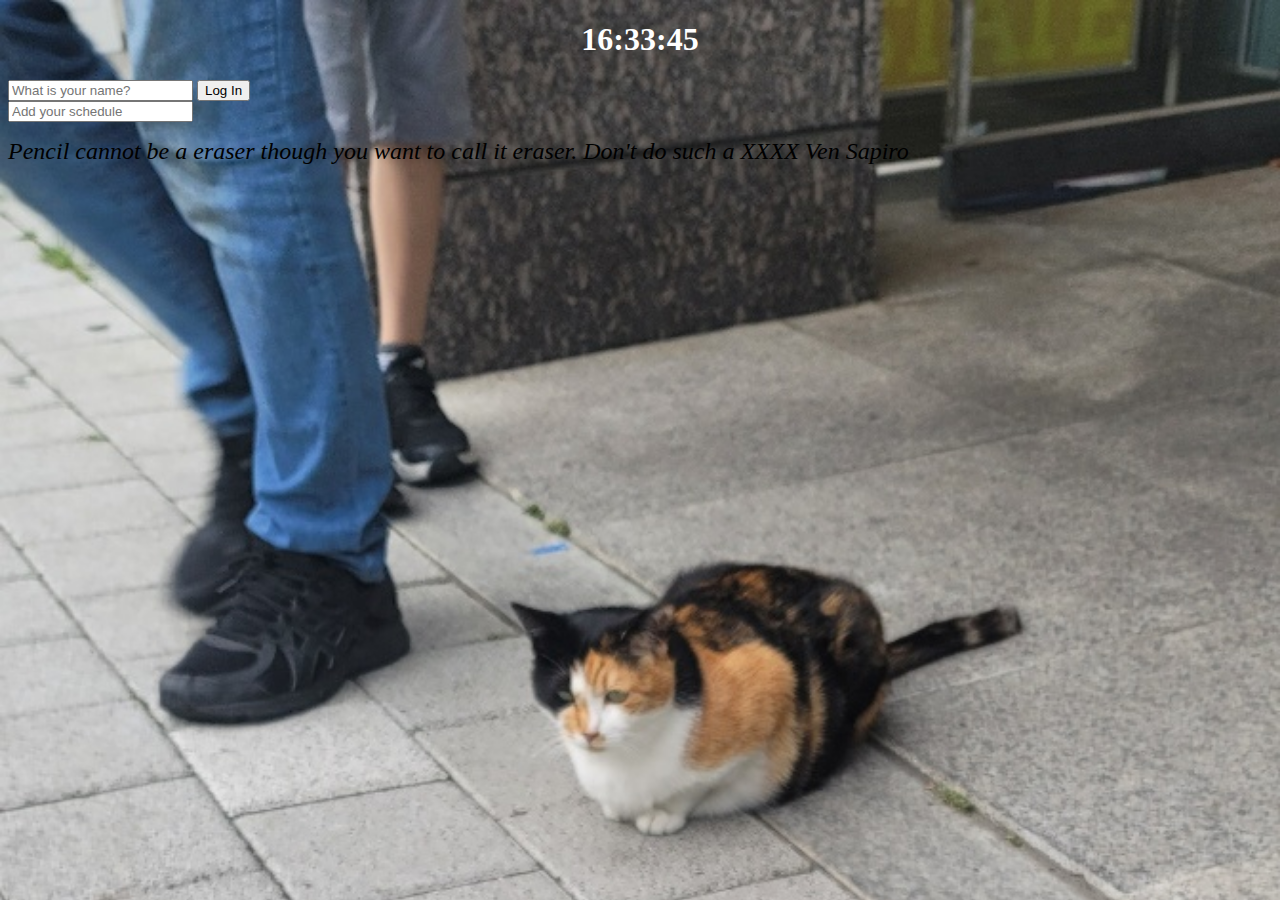
<file: index.html>
<!DOCTYPE html>
<html lang="en">
  <head>
    <meta charset="UTF-8" />
    <meta name="viewport" content="width=device-width, initial-scale=1.0" />
    <link rel="stylesheet" href="style.css" />
    <title>JS_졸업작품</title>
  </head>
  <body>
    <h1 id="clock">00:00:00</h1>
    <form class="hidden" id="login-form">
      <input
        required
        maxlength="15"
        type="text"
        placeholder="What is your name?"
      />
      <input type="submit" value="Log In" />
    </form>
    <h1 class="hidden" id="greeting"></h1>
    <form id="todo-form">
      <input type="text" placeholder="Add your schedule" required />
    </form>
    <ul id="todo-list"></ul>
    <div id="quote">
      <span></span>
      <span></span>
    </div>
    <div id="weather">
      <span></span>
      <span></span>
    </div>
    <script src="Js/greeting.js"></script>
    <script src="Js/clock.js"></script>
    <script src="Js/quotes.js"></script>
    <script src="Js/background.js"></script>
    <script src="Js/todo.js"></script>
    <script src="Js/weather.js"></script>
  </body>
</html>
</file>
<file: style.css>
/*
body {
  background-color: skyblue;
}

h1 {
  color: blue;
  transition: color 0.5s ease-in-out;
}

.clicked {
  color: yellow;
}
*/
.hidden {
  display: none;
}

#weather {
  text-align-last: right;
  font-size: xx-large;
  color: rgb(40, 17, 61);
  font-weight: bolder;
  position: absolute;
  left: 15px;
  bottom: 15px;
}

#clock {
  display: flex;
  justify-content: center;
  color: white;
}

#greeting {
  color: yellow;
}

#quote {
  font-size: x-large;
  font-style: oblique;
}
</file>
